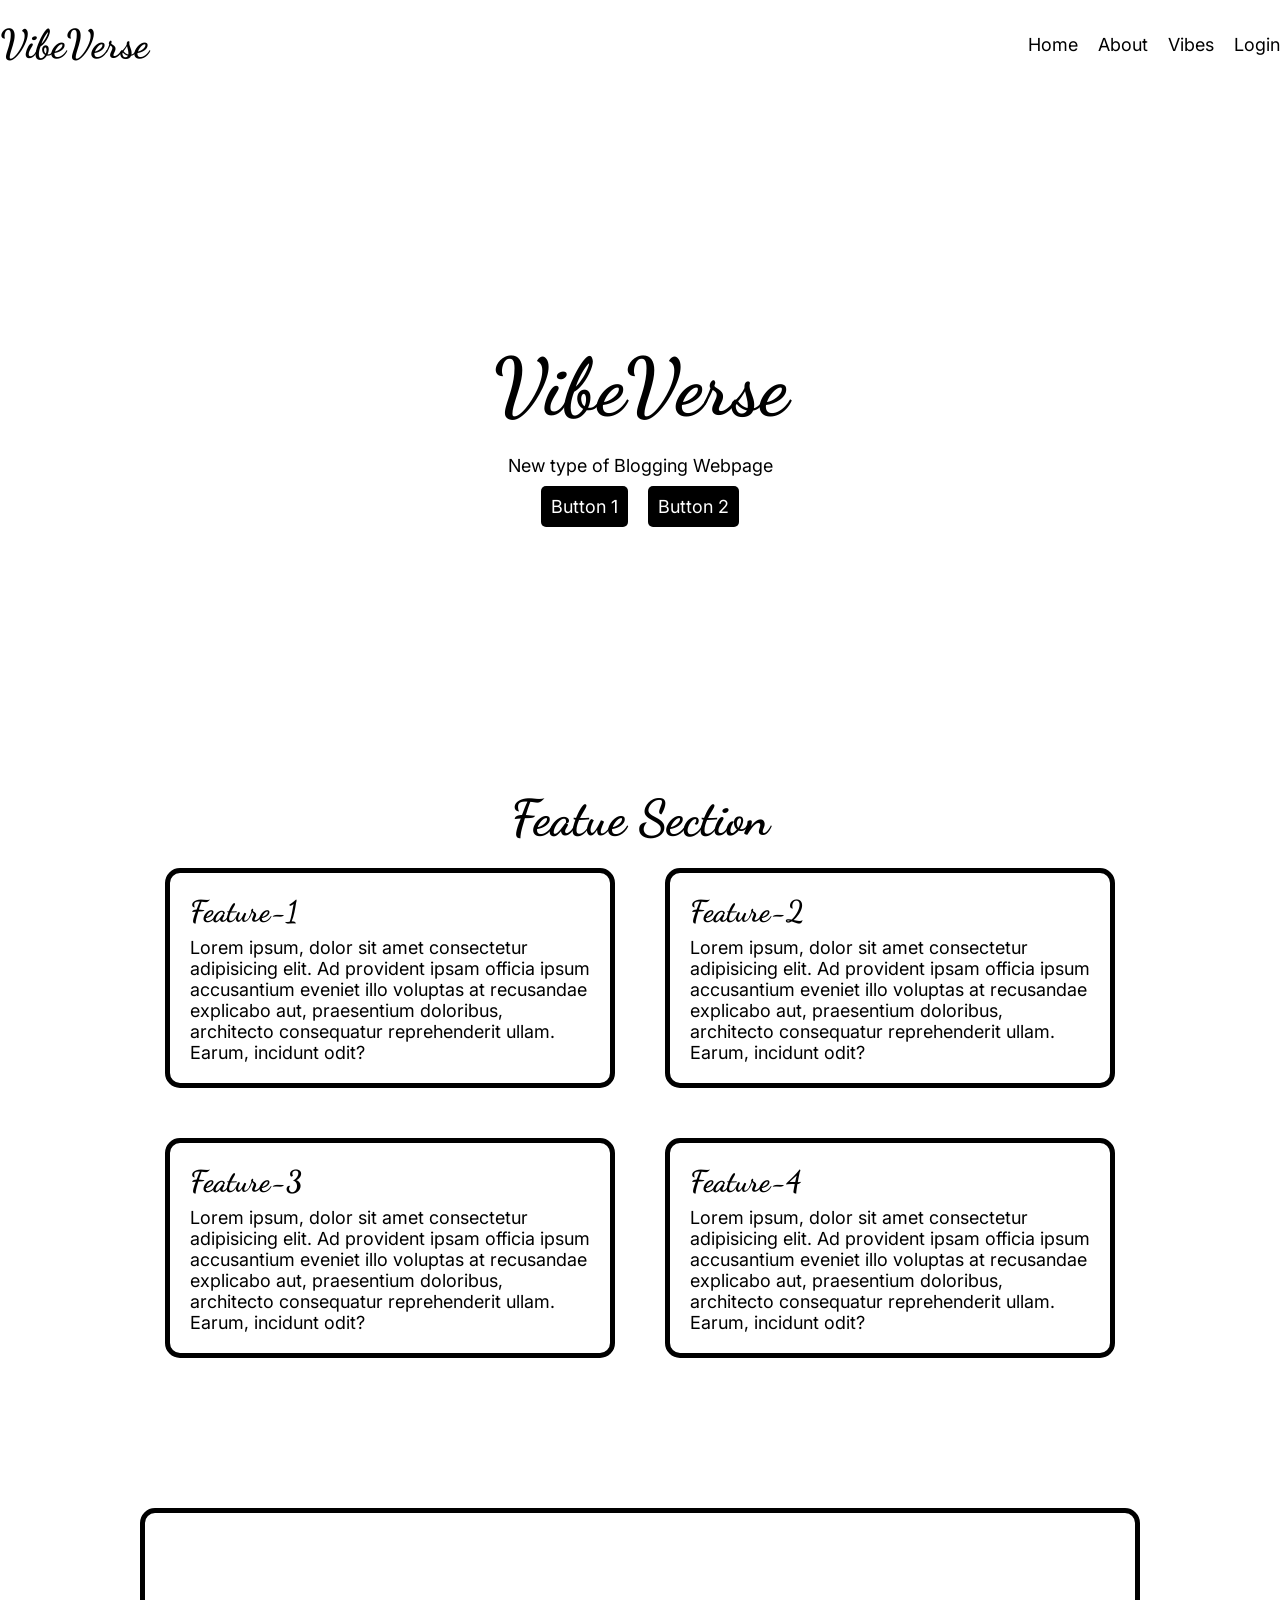
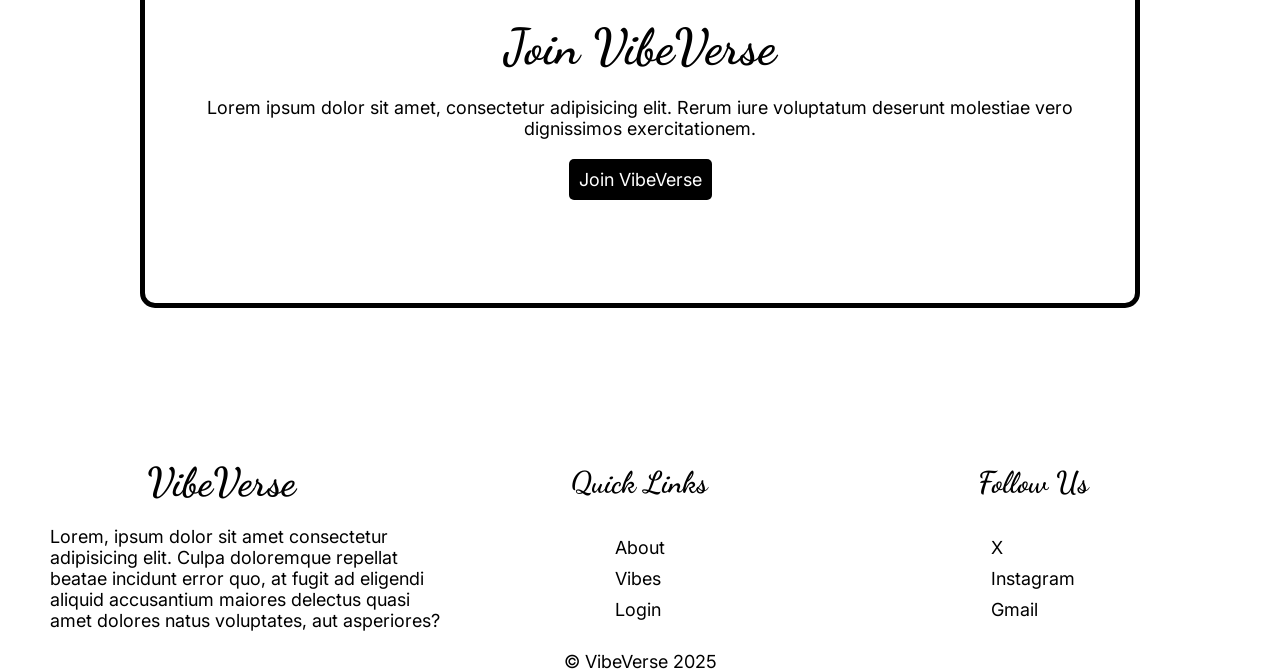
<file: index.html>
<!DOCTYPE html>
<html lang="en">
  <head>
    <meta charset="UTF-8" />
    <meta name="viewport" content="width=device-width, initial-scale=1.0" />
    <link rel="stylesheet" href="style.css" />
    <title>VibeVerse</title>
  </head>

  <body>
    <div class="main-section">
      <header>
        <nav class="navbar">
          <h3>VibeVerse</h3>
          <ul class="navbar-links">
            <li><a href="/">Home</a></li>
            <li><a href="#features">About</a></li>
            <li><a href="vibes.html">Vibes</a></li>
            <li><a href="login.html">Login</a></li>
          </ul>
        </nav>
      </header>
      <main>
        <section>
          <div class="hero-section">
            <h1>VibeVerse</h1>
            <p>New type of Blogging Webpage</p>
            <ul class="hero-section-links">
              <li><a class="btn" href="">Button 1</a></li>
              <li><a class="btn" href="">Button 2</a></li>
            </ul>
          </div>
        </section>

        <section id="features">
          <h2>Featue Section</h2>
          <div class="feature-section">
            <div class="feature-card">
              <h4 class="feature-heading">Feature-1</h4>
              <p>
                Lorem ipsum, dolor sit amet consectetur adipisicing elit. Ad
                provident ipsam officia ipsum accusantium eveniet illo voluptas
                at recusandae explicabo aut, praesentium doloribus, architecto
                consequatur reprehenderit ullam. Earum, incidunt odit?
              </p>
            </div>
            <div class="feature-card">
              <h4 class="feature-heading">Feature-2</h4>
              <p>
                Lorem ipsum, dolor sit amet consectetur adipisicing elit. Ad
                provident ipsam officia ipsum accusantium eveniet illo voluptas
                at recusandae explicabo aut, praesentium doloribus, architecto
                consequatur reprehenderit ullam. Earum, incidunt odit?
              </p>
            </div>
            <div class="feature-card">
              <h4 class="feature-heading">Feature-3</h4>
              <p>
                Lorem ipsum, dolor sit amet consectetur adipisicing elit. Ad
                provident ipsam officia ipsum accusantium eveniet illo voluptas
                at recusandae explicabo aut, praesentium doloribus, architecto
                consequatur reprehenderit ullam. Earum, incidunt odit?
              </p>
            </div>
            <div class="feature-card">
              <h4 class="feature-heading">Feature-4</h4>
              <p>
                Lorem ipsum, dolor sit amet consectetur adipisicing elit. Ad
                provident ipsam officia ipsum accusantium eveniet illo voluptas
                at recusandae explicabo aut, praesentium doloribus, architecto
                consequatur reprehenderit ullam. Earum, incidunt odit?
              </p>
            </div>
          </div>
        </section>

        <section class="top-blog-section">
          <!-- DISPLAY SOME BLOGS  -->
        </section>

        <section class="cta-section">
          <div class="cta-card">
            <h2>Join VibeVerse</h2>
            <p>
              Lorem ipsum dolor sit amet, consectetur adipisicing elit. Rerum
              iure voluptatum deserunt molestiae vero dignissimos
              exercitationem.
            </p>
            <a class="btn" href="">Join VibeVerse</a>
          </div>
        </section>
      </main>
    </div>

    <footer>
      <div class="footer-section">
        <h3 class="heading-1">VibeVerse</h3>
        <h4 class="heading-2">Quick Links</h4>
        <h4 class="heading-3">Follow Us</h4>

        <p class="content-1">
          Lorem, ipsum dolor sit amet consectetur adipisicing elit. Culpa
          doloremque repellat beatae incidunt error quo, at fugit ad eligendi
          aliquid accusantium maiores delectus quasi amet dolores natus
          voluptates, aut asperiores?
        </p>
        <ul class="footer-links content-2">
          <li><a href="">About</a></li>
          <li><a href="">Vibes</a></li>
          <li><a href="">Login</a></li>
        </ul>
        <ul class="social-media-links content-3">
          <li><a href="">X</a></li>
          <li><a href="">Instagram</a></li>
          <li><a href="">Gmail</a></li>
        </ul>
        <span id="site-copyright">&copy; VibeVerse 2025</span>
      </div>
    </footer>
  </body>
</html>
</file>
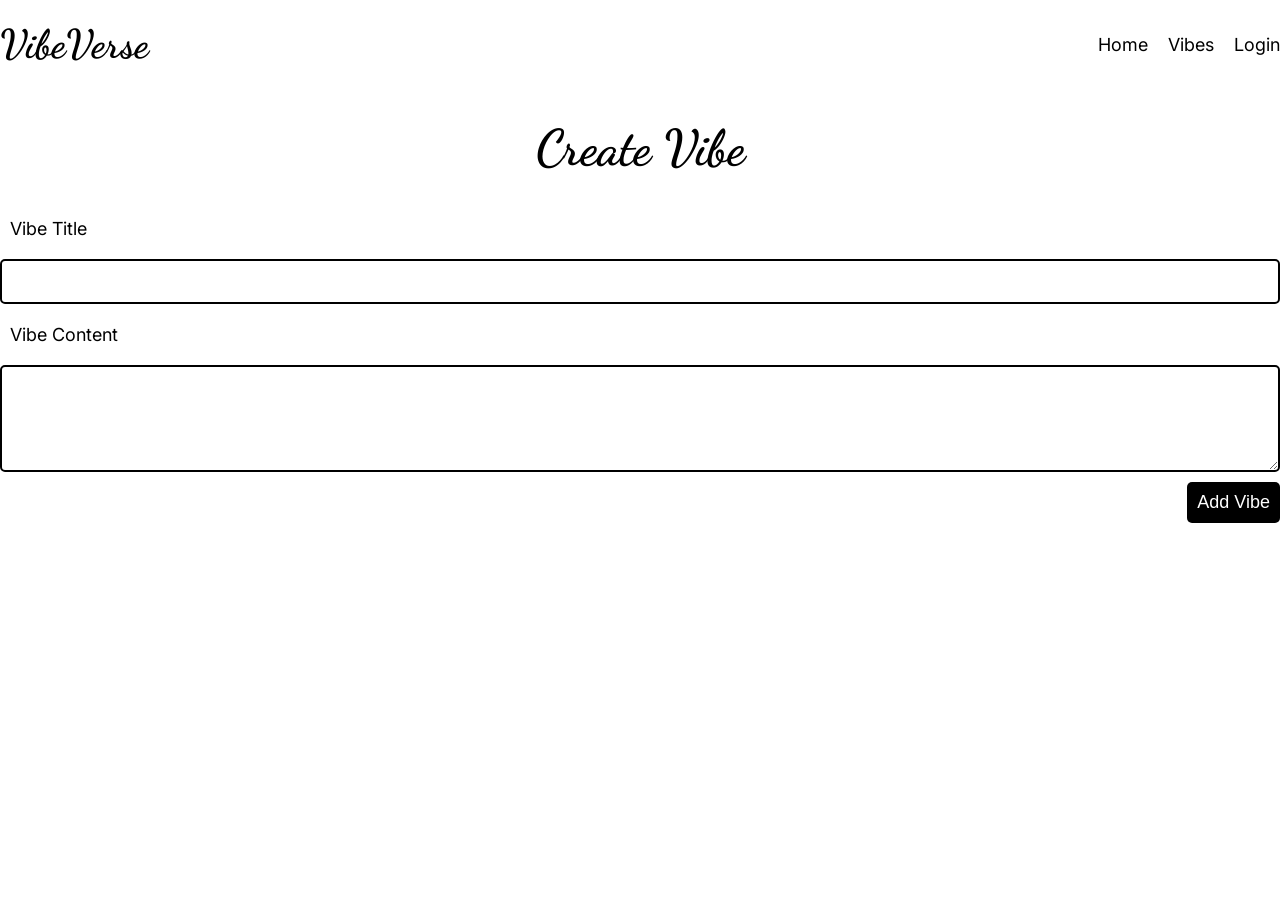
<file: create-vibe.html>
<!DOCTYPE html>
<html lang="en">
  <head>
    <meta charset="UTF-8" />
    <meta name="viewport" content="width=device-width, initial-scale=1.0" />
    <link rel="stylesheet" href="style.css" />
    <title>VibeVerse | Create</title>
  </head>
  <body>
    <div class="main-section">
      <header>
        <nav class="navbar">
          <h3>VibeVerse</h3>
          <ul class="navbar-links">
            <li><a href="/">Home</a></li>
            <li><a href="vibes.html">Vibes</a></li>
            <li><a href="login.html">Login</a></li>
          </ul>
        </nav>
      </header>

      <main>
        <h2 class="page-heading">Create Vibe</h2>
        <form class="create-vibe-form" action="">
          <label for="input-vibe-title">Vibe Title</label>
          <input type="text" name="vibe-title" id="input-vibe-title" />
          <label for="input-vibe-content">Vibe Content</label>
          <textarea name="vibe-content" id="input-vibe-content"></textarea>

          <button class="btn vibe-form-btn">Add Vibe</button>
        </form>
      </main>
    </div>
  </body>
</html>
</file>
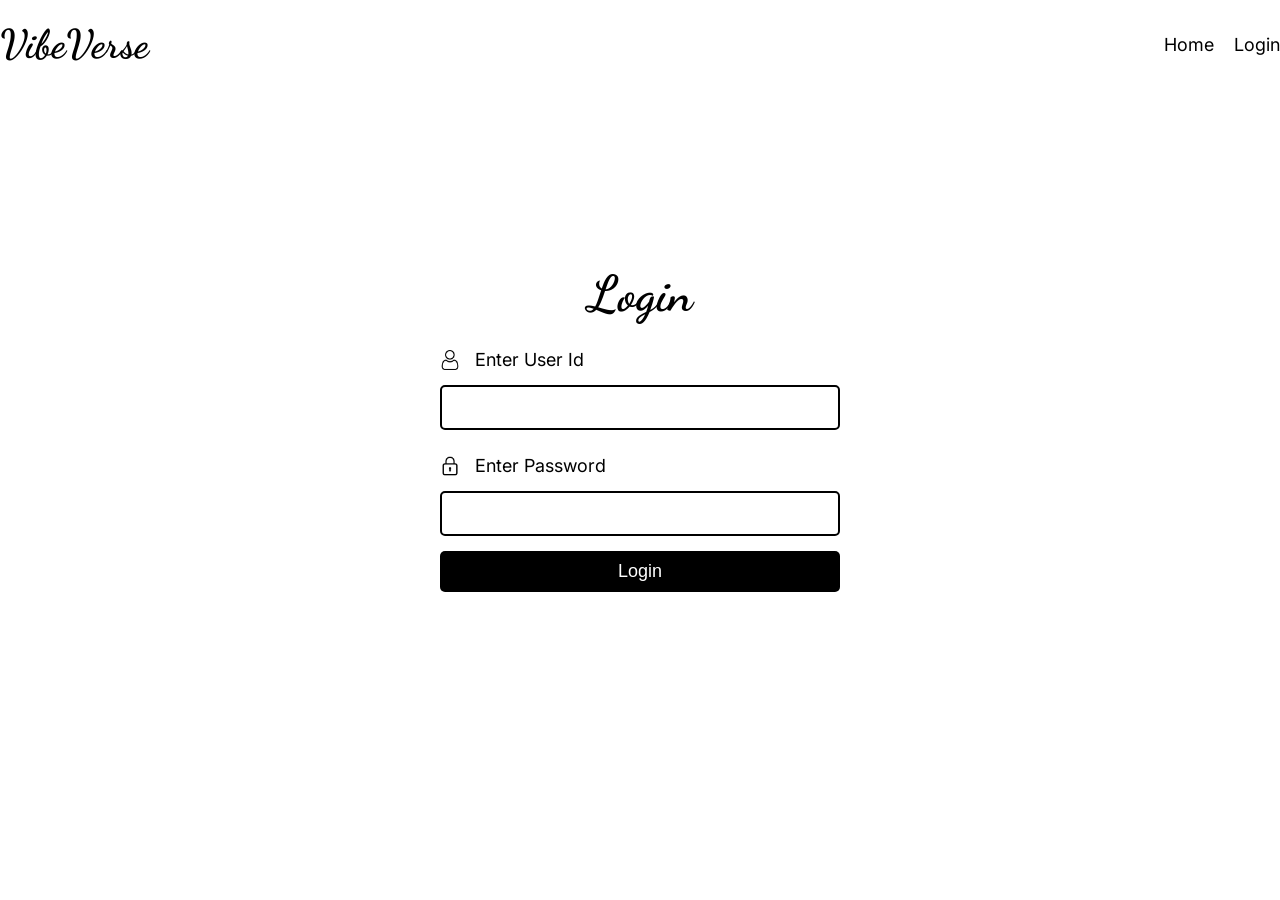
<file: login.html>
<!DOCTYPE html>
<html lang="en">
  <head>
    <meta charset="UTF-8" />
    <meta name="viewport" content="width=device-width, initial-scale=1.0" />
    <link rel="stylesheet" href="style.css" />
    <title>VibeVerse | Login</title>
  </head>
  <body>
    <div class="main-section">
      <header>
        <nav class="navbar">
          <h3>VibeVerse</h3>
          <ul class="navbar-links">
            <li><a href="/">Home</a></li>
            <li><a href="login.html">Login</a></li>
          </ul>
        </nav>
      </header>
      <main>
        <form class="login-form" action="">
          <h2>Login</h2>
          <div class="form-group">
            <div class="label-container">
              <img
                class="form-logo"
                src="images/user.png"
                alt="user-logo"
                width="20px"
              />
              <label for="user-id">Enter User Id</label>
            </div>
            <input type="text" name="user-id" id="user-id" />
          </div>

          <div class="form-group">
            <div class="label-container">
              <img
                class="form-logo"
                src="images/password.png"
                alt="user-logo"
                width="20px"
              />
              <label for="user-password">Enter Password</label>
            </div>
            <input type="password" name="user-password" id="user-password" />
          </div>

          <button class="btn login-btn">Login</button>
        </form>
      </main>
    </div>
  </body>
</html>
</file>
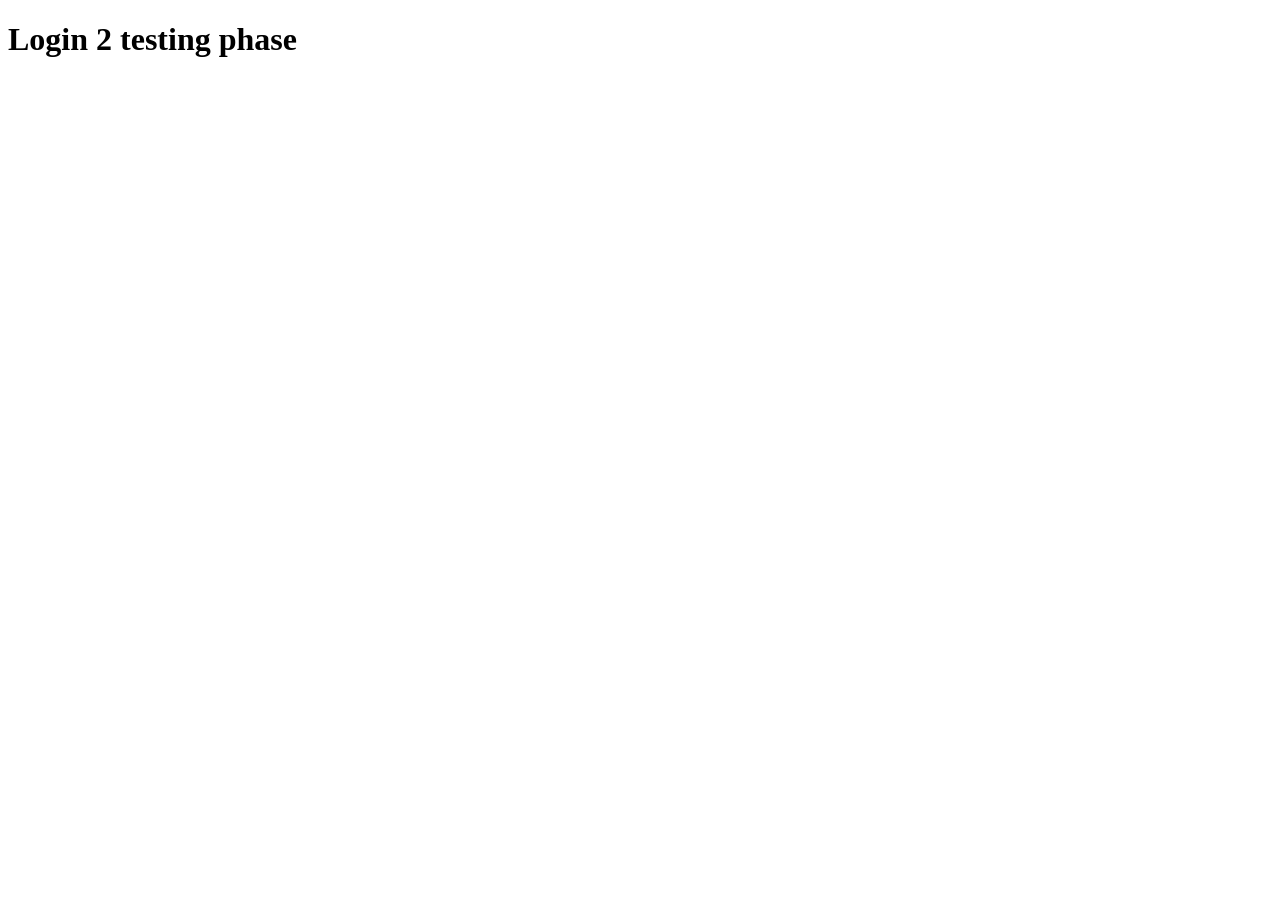
<file: signup.html>
<!DOCTYPE html>
<html lang="en">
<head>
    <meta charset="UTF-8">
    <meta name="viewport" content="width=device-width, initial-scale=1.0">
    <title>Login 2</title>
</head>
<body>
    <h1>Login 2 testing phase</h1>
</body>
</html>
</file>
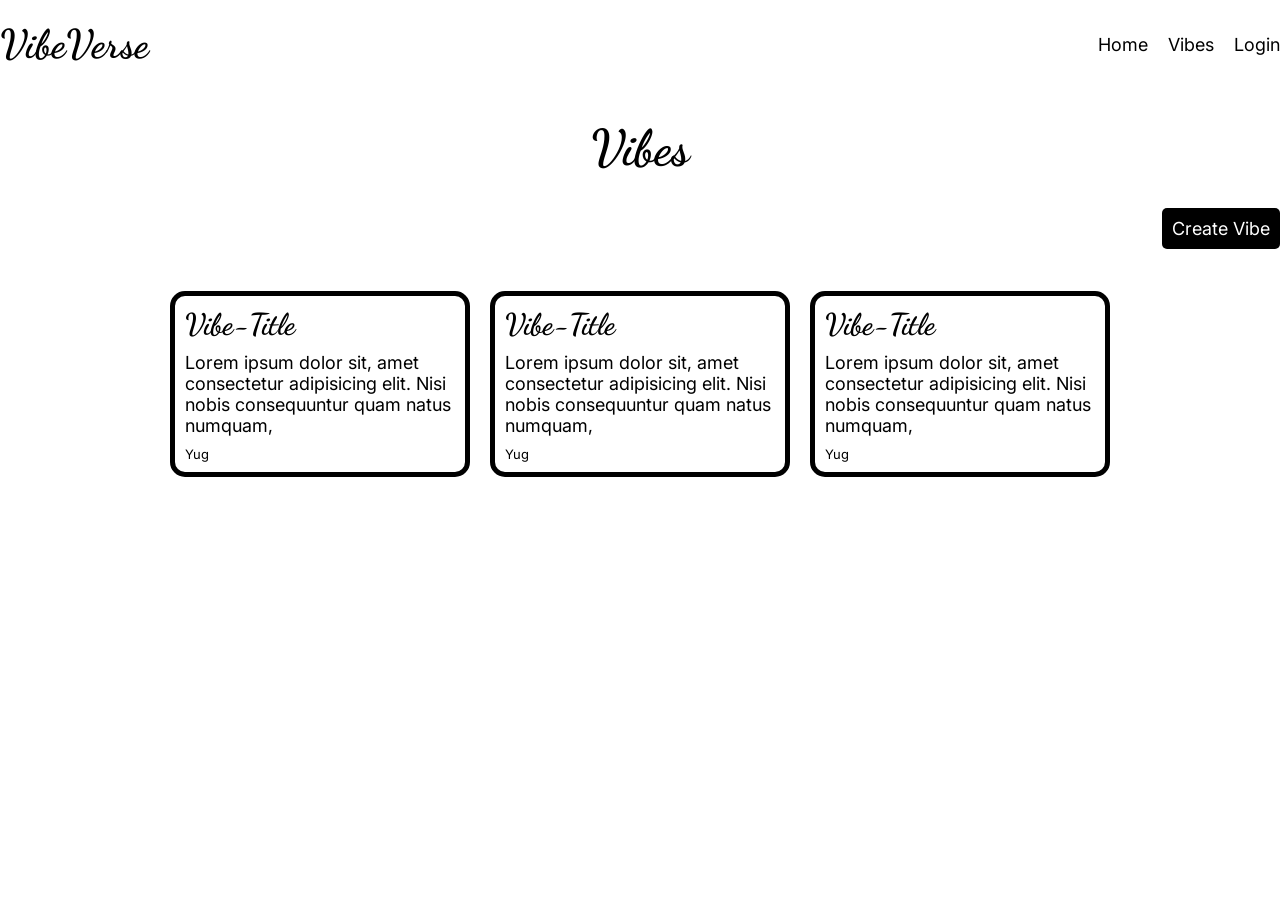
<file: vibes.html>
<!DOCTYPE html>
<html lang="en">
  <head>
    <meta charset="UTF-8" />
    <meta name="viewport" content="width=device-width, initial-scale=1.0" />
    <link rel="stylesheet" href="style.css" />
    <title>VibeVerse | Vibe</title>
  </head>

  <body>
    <div class="main-section">
      <header>
        <nav class="navbar">
          <h3>VibeVerse</h3>
          <ul class="navbar-links">
            <li><a href="/">Home</a></li>
            <li><a href="vibes.html">Vibes</a></li>
            <li><a href="login.html">Login</a></li>
          </ul>
        </nav>
      </header>

      <main>
        <div class="vibe-nav">
          <h2 class="page-heading">Vibes</h2>
          <a class="btn add-vibe" href="create-vibe.html">Create Vibe</a>
        </div>
        <section class="vibes-container">
          <div class="vibe-card">
            <h4 id="vibe-title">Vibe-Title</h4>
            <p id="vibe-content">
              Lorem ipsum dolor sit, amet consectetur adipisicing elit. Nisi
              nobis consequuntur quam natus numquam,
            </p>
            <span id="vibe-author">Yug</span>
          </div>
          <div class="vibe-card">
            <h4 id="vibe-title">Vibe-Title</h4>
            <p id="vibe-content">
              Lorem ipsum dolor sit, amet consectetur adipisicing elit. Nisi
              nobis consequuntur quam natus numquam,
            </p>
            <span id="vibe-author">Yug</span>
          </div>
          <div class="vibe-card">
            <h4 id="vibe-title">Vibe-Title</h4>
            <p id="vibe-content">
              Lorem ipsum dolor sit, amet consectetur adipisicing elit. Nisi
              nobis consequuntur quam natus numquam,
            </p>
            <span id="vibe-author">Yug</span>
          </div>
        </section>
      </main>
    </div>
    <footer></footer>
  </body>
</html>
</file>
<file: style.css>
/* * ---------- IMPORT ---------- */
@import url("https://fonts.googleapis.com/css2?family=Dancing+Script:wght@400..700&family=Inter:ital,opsz,wght@0,14..32,100..900;1,14..32,100..900&display=swap");

/* * ---------- ROOT ---------- */
:root {
  /*! FONT WEIGHT */
  --text-fontWeight: 400;
  --heading-fontWeight: 700;

  /*! LINE HEIGHT */
  --text-lineHeight: 1.7;
  --head-lineHeight: 1.2;

  /*! LETTER SPACING */
  --head-letterSpacing: -2;
  --text-letterSpacing: 1.2;

  /*! FONT SIZE */
  --h1-size: 8rem;
  --h2-size: 5rem;
  --h3-size: 4rem;
  --h4-size: 3rem;
  --h5-size: 2.5rem;
  --p-size: 1.8rem;
  --a-size: 1.8rem;
  --small-size: 1.3rem;

  /*! FONT FAMILY */
  --heading-family: "Dancing Script";
  --text-family: "Inter", "sans-serif";

  /*! COLORS */
  --black: #000;
  ---white: #fff;
  /* --background-color: #FFF0C4;
  --heading-color: #8C1007; */
}

/* ! ---------------------------------------------------------------- */
/* * ---------- GLOBAL STYLES ---------- */
* {
  margin: 0;
  padding: 0;
  box-sizing: border-box;
}

html {
  font-size: 62.5%;
}

body {
  font-family: var(--text-family);
  background-color: var(--background-color);
}

h1,
h2,
h3,
h4,
h5 {
  font-family: var(--heading-family);
  font-weight: var(--heading-fontWeight);
  color: var(--heading-color);
  line-height: var(--head-lineHeight);
}

h1 {
  font-size: var(--h1-size);
}
h2 {
  font-size: var(--h2-size);
}
h3 {
  font-size: var(--h3-size);
}
h4 {
  font-size: var(--h4-size);
}
h5 {
  font-size: var(--h5-size);
}

ul {
  list-style: none;
}

a {
  font-size: var(--p-size);
  text-decoration: none;
  color: var(--black);
}

p {
  font-size: var(--p-size);
  font-weight: var(--text-fontWeight);
}

/* ! ---------------------------------------------------------------- */
/* * ---------- COMPONENTS ---------- */

/* ? ----- FORM ----- */
label {
  font-size: var(--h5-size);
  font-weight: var(--text-fontWeight);
}

input,
textarea {
  border: 2px solid;
  border-radius: 0.5rem;
}

/* ? ----- BUTTON ----- */
.btn {
  font-size: var(--p-size);
  background-color: var(--black);
  color: var(---white);
  border-radius: 0.5rem;
  padding: 1rem;
  height: fit-content;
  border: none;
}

/* ? ----- NAVBAR ----- */
.navbar {
  display: flex;
  justify-content: space-between;
  align-items: center;
  margin-top: 2rem;
}

.navbar-links {
  display: flex;
  gap: 2rem;
}

/* ? ----- FOOTER ----- */
.footer-section {
  margin-top: 15rem;
  padding: 0rem 5rem;
  display: grid;
  grid-template-columns: repeat(3, 1fr);
  grid-template-rows: auto auto auto;
  row-gap: 2rem;
  align-items: center;
  justify-items: center;
}

/* Position headings in the first row */
.heading-1 {
  margin-left: -5rem;
  grid-row: 1;
  grid-column: 1;
}

.heading-2 {
  grid-row: 1;
  grid-column: 2;
}

.heading-3 {
  grid-row: 1;
  grid-column: 3;
}

/* Position content in the second row */
.content-1 {
  grid-row: 2;
  grid-column: 1;
}

.content-2 {
  grid-row: 2;
  grid-column: 2;
}

.content-3 {
  grid-row: 2;
  grid-column: 3;
}

.footer-section > ul > li {
  margin: 1rem;
}

#site-copyright {
  grid-row: 3;
  grid-column: 1 / -1;
  /* spans all columns from start to end */
  text-align: center;
  font-size: var(--a-size);
  font-family: var(--text-family);
}

/* ?  */
.page-heading {
  text-align: center;
  margin: 5rem 0rem 3rem;
}

/* ! ---------------------------------------------------------------- */

/* ! ---------------------------------------------------------------- */

/* *TODO ---------- INDEX.html ---------- */
.main-section {
  max-width: 1500px;
  margin: 0 auto;
}

.hero-section {
  height: 80vh;
  display: flex;
  flex-direction: column;
  align-items: center;
  justify-content: center;
  gap: 2rem;
}

.hero-section > ul {
  display: flex;
  gap: 2rem;
}

#features > h2 {
  text-align: center;
  margin-bottom: 2rem;
}

.feature-section {
  margin-bottom: 15rem;
  display: grid;
  grid-template-columns: repeat(2, auto);
  column-gap: 5rem;
  row-gap: 5rem;
  justify-content: center;
  align-items: center;
}

.feature-card {
  max-width: 450px;
  border: 5px solid;
  border-radius: 1.5rem;
  padding: 2rem;
  display: flex;
  flex-direction: column;
  gap: 0.8rem;
}

.cta-card {
  text-align: center;
  max-width: 1000px;
  height: 400px;
  margin: 0 auto;
  padding: 2rem;
  border: 5px solid;
  border-radius: 1.5rem;
  display: flex;
  gap: 2rem;
  flex-direction: column;
  align-items: center;
  justify-content: center;
}
/* ! ---------------------------------------------------------------- */
/* *TODO ---------- VIBES.html ---------- */
.vibe-nav {
  display: flex;
  flex-direction: column;
}

.add-vibe {
  align-self: flex-end;
}

.vibes-container {
  max-width: 1500px;
  /* margin: 0 ; */
  height: 30vh;
  display: flex;
  flex-direction: row;
  align-items: center;
  justify-content: center;
  gap: 2rem;
}

.vibe-card {
  max-width: 300px;
  border: 5px solid;
  border-radius: 1.5rem;
  padding: 1rem;
  display: flex;
  flex-direction: column;
  gap: 1rem;
}

#vibe-author {
  font-size: var(--small-size);
}
/* ! ---------------------------------------------------------------- */
/* *TODO ---------- CREATE-VIBE.html ---------- */
.create-vibe-form {
  height: 35vh;
  display: flex;
  gap: 1rem;
  flex-direction: column;
  justify-content: center;
}

input,
label,
textarea {
  font-size: var(--p-size);
  font-family: var(--text-family);
  font-weight: var(--text-fontWeight);
  padding: 1rem;
}

#input-vibe-content {
  height: 200px;
  resize: vertical;
}

.vibe-form-btn {
  align-self: flex-end;
}

/* ! ---------------------------------------------------------------- */
/* *TODO ---------- LOGIN.html ---------- */
.login-form {
  max-width: 400px;
  margin: 0 auto;
  height: 80vh;
  display: flex;
  flex-direction: column;
  gap: 1.5rem;
  justify-content: center;
}

.login-form > h2 {
  text-align: center;
}

/* Add this new CSS */
.label-container {
  display: flex;
  align-items: center; /* Vertically aligns the icon and text */
  gap: 0.5rem; /* Adds a small space between the icon and the label */
}

/* Optional: Group the label/input pairs for better spacing */
.form-group {
  display: flex;
  flex-direction: column;
  gap: 0.5rem; /* Space between the label and the input field */
}
/* ! ---------------------------------------------------------------- */
</file>
